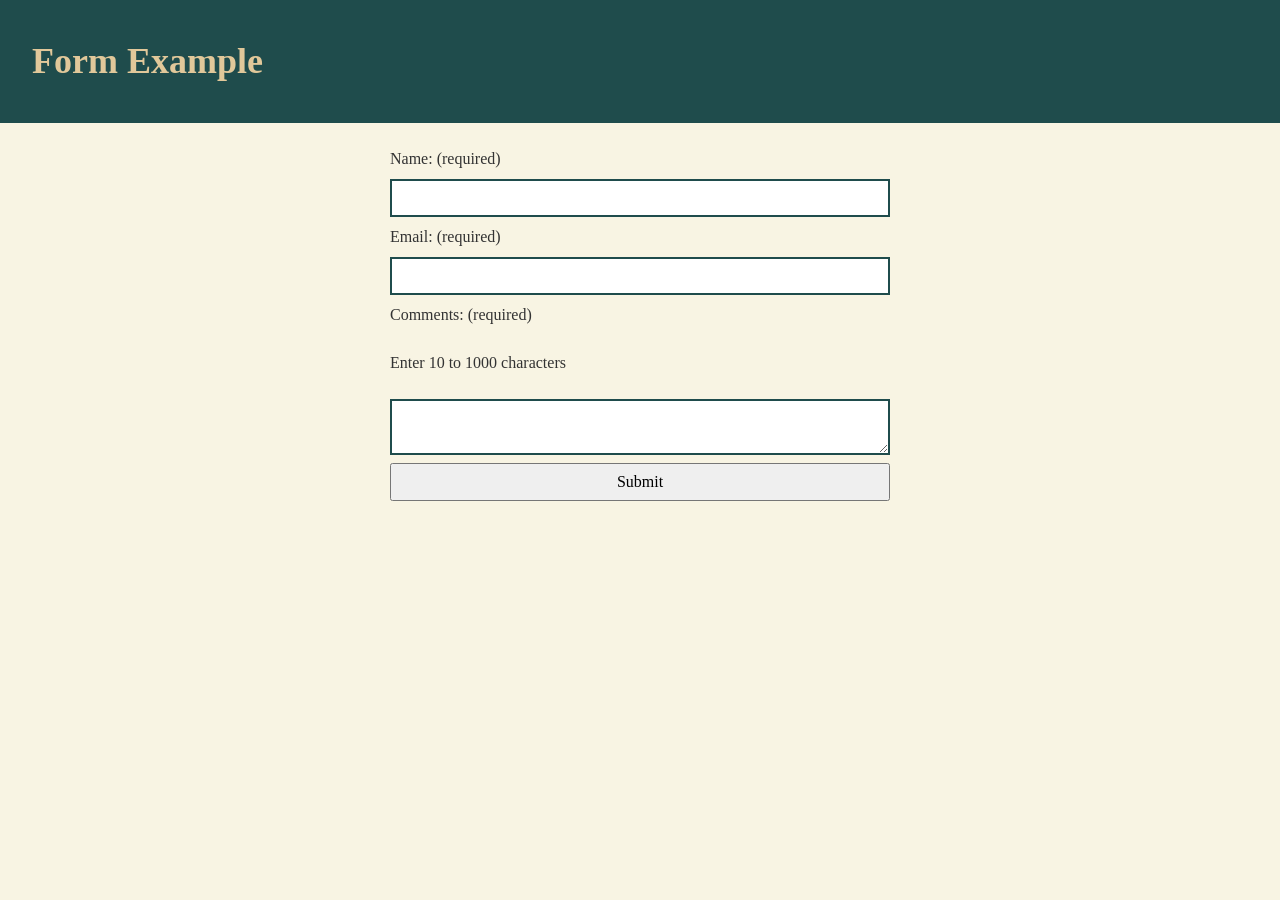
<file: form-no-js.html>
<!DOCTYPE html>
<html lang="en">
<head>
  <meta charset="UTF-8">
  <meta name="viewport" content="width=device-width, initial-scale=1">
  <title>Form Example</title>
  <!--Link to external file -->
  <link rel="stylesheet" href="main.css">
 <link rel="stylesheet" href="form-no-js.css">
 
</head>
<body>
  <header>
    <h1>Form Example</h1>
  </header>

  <main>
    <form action="https://httpbin.org/post" method="post">
      <label for="name" >Name: (required)</label>
      <input type="text" id="name" name="name" autocomplete="name" minlength="1" maxlength="100" required>

      <label for="email" >Email: (required)</label>
      <input type="email" id="email" name="email" autocomplete="email" required>

      <label for="comments">Comments: (required)</label>
      <p id="comment-instructions">Enter 10 to 1000 characters</p>
      <textarea id="comments" name="comments" aria-describedby="comment-instructions" minlength="10" maxlength="1000" required></textarea>
      <input type="hidden" name="possible_bot" value="true">


      <button type="submit">Submit</button>
    </form>
  </main>
</body>
</html>
</file>
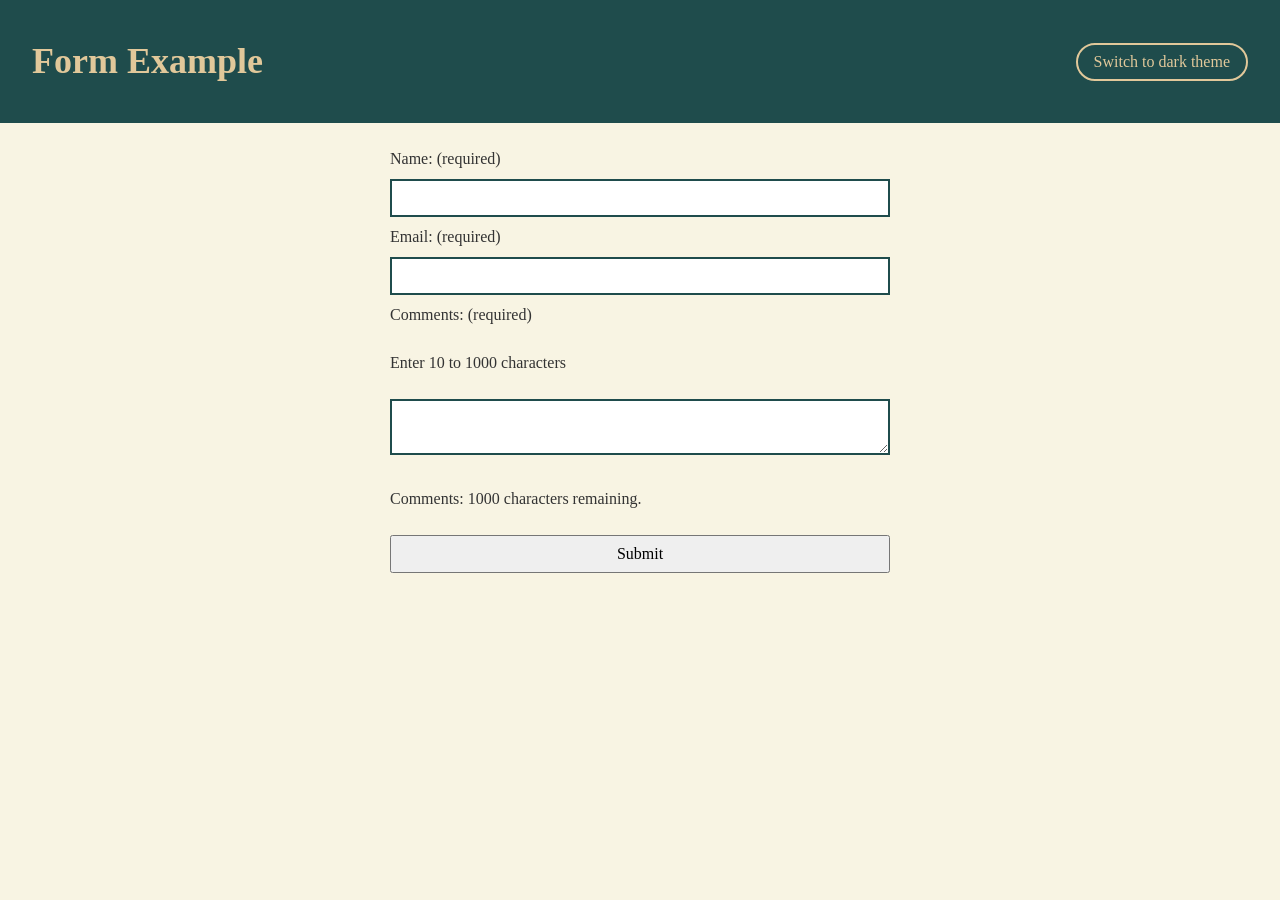
<file: form-with-js.html>
<!DOCTYPE html>
<html lang="en">
<head>
  <meta charset="UTF-8">
  <meta name="viewport" content="width=device-width, initial-scale=1">
  <title>Form Example</title>
  <!--Link to external file -->
  <link rel="stylesheet" href="main.css">
 <link rel="stylesheet" href="form-with-js.css">
  <script src="theme.js" defer></script>

 
</head>
<body>
  <header>
    <h1>Form Example</h1>
    <button type="button" id="theme-toggle" hidden>Switch to dark theme</button>
  </header>

  <main>
    <form action="https://httpbin.org/post" method="post">
      <label for="name" >Name: (required)</label>
      <input type="text" id="name" name="name"  autocomplete="name" aria-describedby="name-error" minlength="1" maxlength="100" required>
       

      <label for="email" >Email: (required)</label>
      <input type="email" id="email" name="email" autocomplete="email" aria-describedby="email-error" required>
        

      <label for="comments">Comments: (required)</label>
      <p id="comment-instructions">Enter 10 to 1000 characters</p>
      <textarea id="comments" name="comments" aria-describedby="comment-instructions comments-error char-count" minlength="10" maxlength="1000" required></textarea>
     

      <input type="hidden" name="possible_bot" value="true">
      <input type="hidden" id="form-errors" name="form-errors" value="">

    <section id="error-area" aria-live="polite">
        <p id="name-error" class="error"></p>
        <p id="email-error" class="error"></p>
        <p id="comments-error" class="error"></p>
    </section>

    <section id="info-area" hidden>
      <p id="char-count"></p>
    </section>



      <button type="submit">Submit</button>
    </form>
  </main>
   <script src="form.js" defer></script>
</body>
</html>
</file>
<file: main.css>
/* Shared styles for every page on the site.
   Each page links this file first, then its own stylesheet for page-only rules. */

/* Site-wide design choices: colors, fonts, and spacing */
:root{
    /* Colors */
    --teal: #008080;
    --teal-dark: #1F4C4C;
    --teal-card: #2A5E5E;
    --gold: #E1C89A;
    --cream: #F8F4E3;
    --brown: #5A3E2B;
    --burgundy: #6D1F1F;
    --text-color: #333;

    /* Typography */
    --font-main: "Palatino Linotype", "Book Antiqua", Palatino, serif;
    --line-height: 1.5;

    /* Spacing scale (use these instead of one-off values) */
    --space-xs: 0.5rem;
    --space-sm: 0.75rem;
    --space-md: 1rem;
    --space-lg: 1.5rem;
    --space-xl: 2rem;

    /* Rounded corners */
    --radius: 8px;
    --radius-lg: 12px;
    --radius-pill: 999px;

    /* Theme roles: what each color is used FOR (light theme values) */
    --bg: var(--cream);
    --text: var(--text-color);
    --link: var(--teal);
    --muted-text: var(--teal-dark);
    --field-bg: #ffffff;
    --field-text: var(--text-color);
    --focus: var(--burgundy);
    --error-text: var(--burgundy);
    --error-bg: #ffdddd;
    --field-border: var(--teal-dark);
    --warning-text: var(--brown);
    --color-scheme:light;


}
/* Dark theme: same roles, different values */
:root[data-theme="dark"] {
    color-scheme: dark;
    --bg: #121a1a;
    --text: #ece6d6;
    --link: #7fd1d1;
    --muted-text: #c9d6d6;
    --field-bg: #1e2a2a;
    --field-text: #ece6d6;
    --focus: var(--gold);
    --error-text: #ff9a9a;
    --error-bg: #3a1a1a;
    --field-border: #7fd1d1;
    --warning-text: var(--gold);
}


*{
    box-sizing: border-box;
}
a{
    color: var(--link);
}
header{
    view-transition-name: site-header;
}
body{
    margin: 0;
    font-family: var(--font-main);
    line-height: var(--line-height);
    color: var(--text);
    background-color: var(--bg);
}

/* Keeps images and videos inside the screen on narrow phones */
img,
iframe{
    max-width: 100%;
}
img{
    height: auto;
}

/* Heading levels: same sizes on every page */
h1,
h2,
h3{
    line-height: 1.2;
}
h1{
    font-size: 2.25rem;
}
h2{
    font-size: 1.75rem;
}
h3{
    font-size: 1.25rem;
}

/* Child combinator (>): page titles that sit directly inside main (portfolio, film, project pages) */
main > h1{
    margin: var(--space-lg);
}

/* Header: logo on the left, navigation on the right */
header{
    display: flex;
    align-items: center;
    justify-content: space-between;
    gap: var(--space-md);
    padding: var(--space-md) var(--space-xl);
    background-color: var(--teal-dark);
    color: var(--gold);
}

/* Nav links sit in a flex row that wraps instead of overflowing */
nav{
    display: flex;
    flex-wrap: wrap;
    justify-content: flex-end;
    gap: var(--space-md);
}

/* Descendant combinator: every link inside the nav bar */
nav a{
    color: var(--gold);
    text-decoration: none;
    padding: 0.5em;   /* em so the clickable area grows with the link text */
    border-radius: 4px;
    text-align: center;
}
nav a:hover{
    background-color: var(--cream);
    color: var(--burgundy);
}
#theme-toggle{
    background-color: transparent;
    color: var(--gold);
    border: 2px solid var(--gold);
    border-radius: var(--radius-pill);
    padding: 0.5em 1em;
    font-family: inherit;
    font-size: 1rem;
    cursor: pointer;
}
#theme-toggle:hover{
    background-color: var(--cream);
    color: var(--burgundy);
}


/* Descendant combinator: the logo and thumbnail images inside links fade slightly on hover */
a:hover img,
a:hover svg{
    opacity: 0.85;
}

/* Visible focus ring for keyboard users on every link and control.
   The cream halo keeps the burgundy ring visible on the dark teal sections too. */
a:focus-visible,
button:focus-visible,
input:focus-visible,
textarea:focus-visible,
iframe:focus-visible{
    outline: 3px solid var(--focus);
    outline-offset: 2px;
    box-shadow: 0 0 0 5px var(--bg);
}

/* Footer: same look on every page */
footer{
    padding: var(--space-md);
    text-align: center;
    color: var(--muted-text);
}

@media (max-width: 600px){
    header{
        flex-direction: column;
        padding: var(--space-md);
    }
    nav{
        justify-content: center;
        gap: var(--space-xs);
    }
}
@media(prefers-reduced-motion: no-preference){
    @view-transition{
        navigation:auto;
    }
}
</file>
<file: form-no-js.css>
form{
    display: flex;
    flex-direction: column;
    gap: 0.5rem;
    max-width: 500px;
    margin: 0 auto;
}

main{
    padding: 1.5rem;
}

/* Normal state: every field gets the same 2px border so nothing shifts later */
input, textarea{
    border: 2px solid var(--teal-dark);
}

input, textarea, button{
    font-family: inherit;
    font-size: inherit;
    padding: 0.5rem;
}

textarea{
    resize: vertical;
}

/* Valid: only after the user has interacted with the field */
input:user-valid, textarea:user-valid{
    border-color: var(--teal);
}

/* Invalid: only after the user has interacted with the field or tried to submit */
input:user-invalid, textarea:user-invalid{
    border-color: var(--burgundy);
    background-color: #ffdddd;
}
</file>
<file: form-with-js.css>
form{
    display: flex;
    flex-direction: column;
    gap: 0.5rem;
    max-width: 500px;
    margin: 0 auto;
}

main{
    padding: 1.5rem;
}

/* Normal state: every field gets the same 2px border so nothing shifts later */
input, textarea{
    border: 2px solid var(--field-border);
    background-color: var(--field-bg);
    color: var(--field-text);
}

input, textarea, button{
    font-family: inherit;
    font-size: inherit;
    padding: 0.5rem;
}

textarea{
    resize: vertical;
}

/* Valid: only after the user has interacted with the field */
input:user-valid, textarea:user-valid{
    border-color: var(--link);
}

/* Invalid: only after the user has interacted with the field or tried to submit */
input:user-invalid, textarea:user-invalid{
    border-color: var(--error-text);
    background-color:var(--error-bg);
}

.error {
  margin: 0;                  /* empty paragraphs take up no space */
  color: var(--error-text);
  font-weight: bold;
}
#char-count.warning{
    color: var(--warning-text);
    font-weight: bold;
}
#char-count.at-limit{
    color: var(--error-text);
    font-weight: bold;
}
</file>
